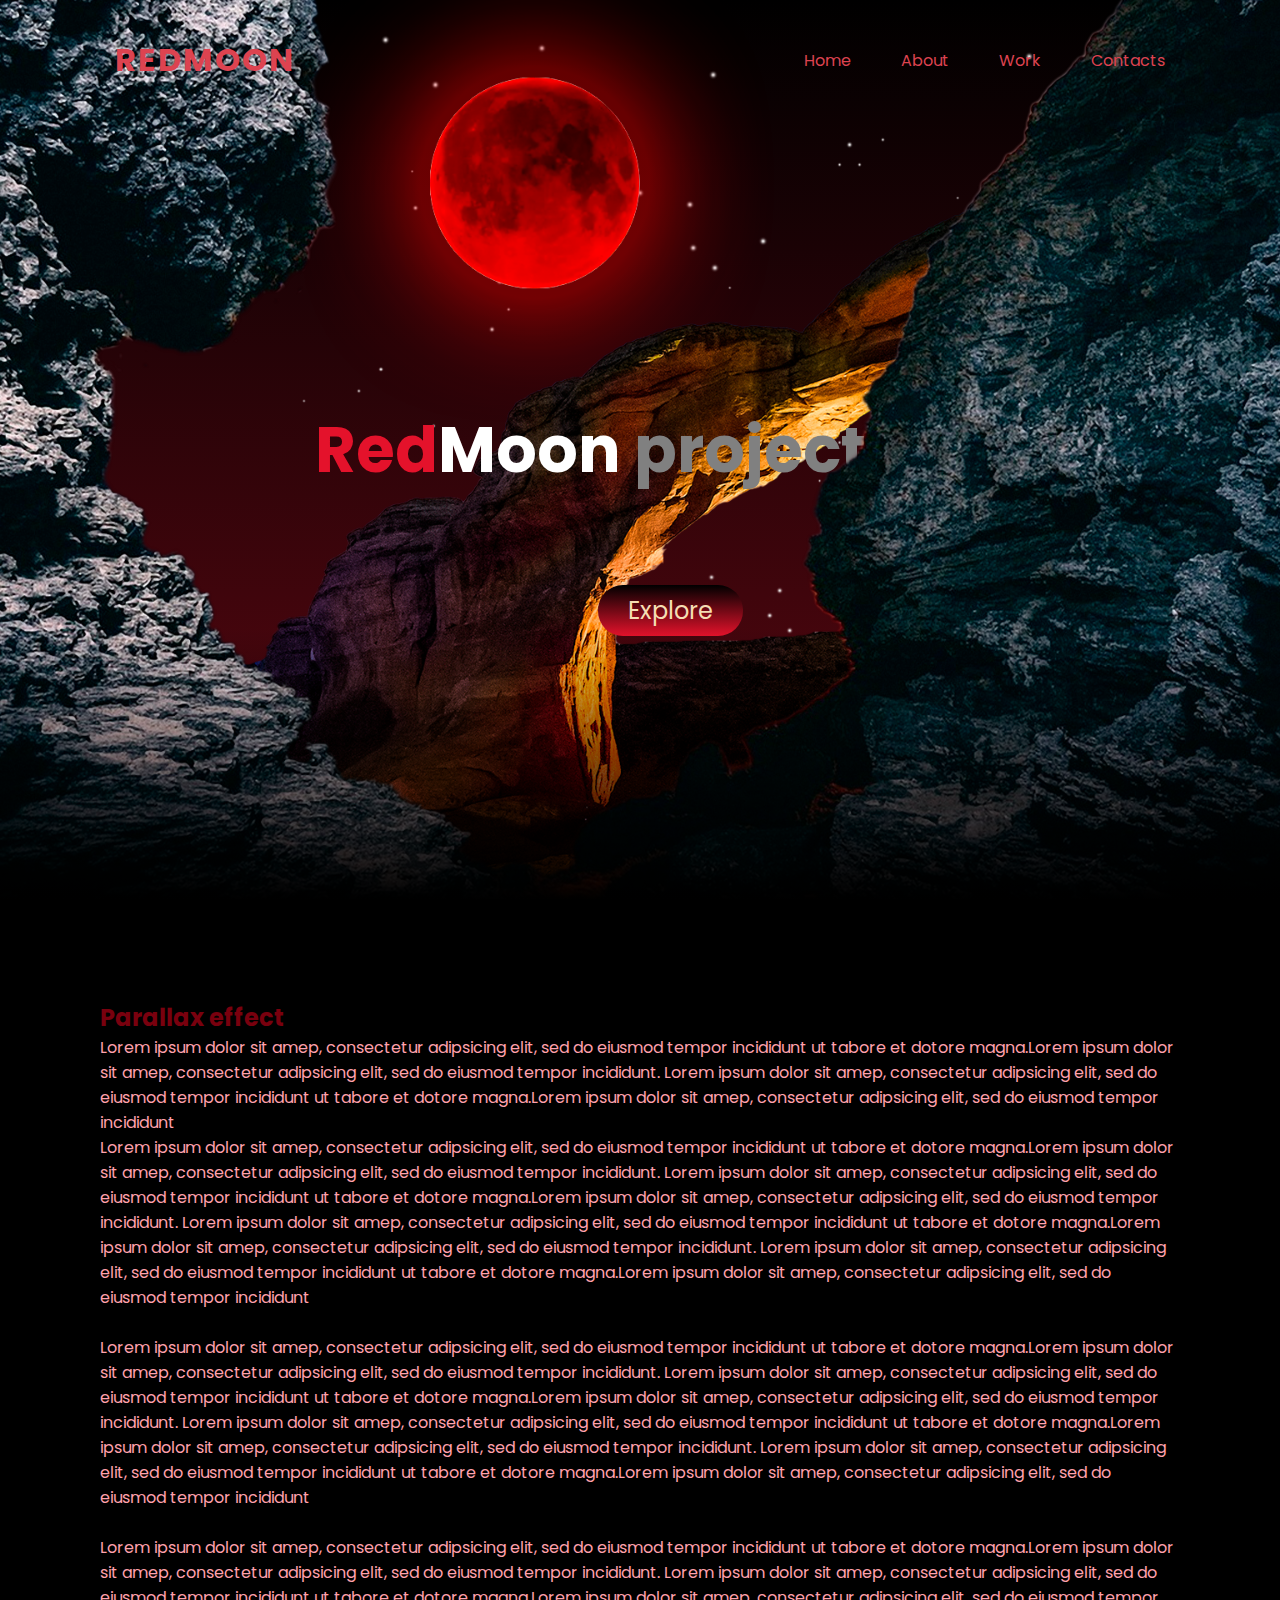
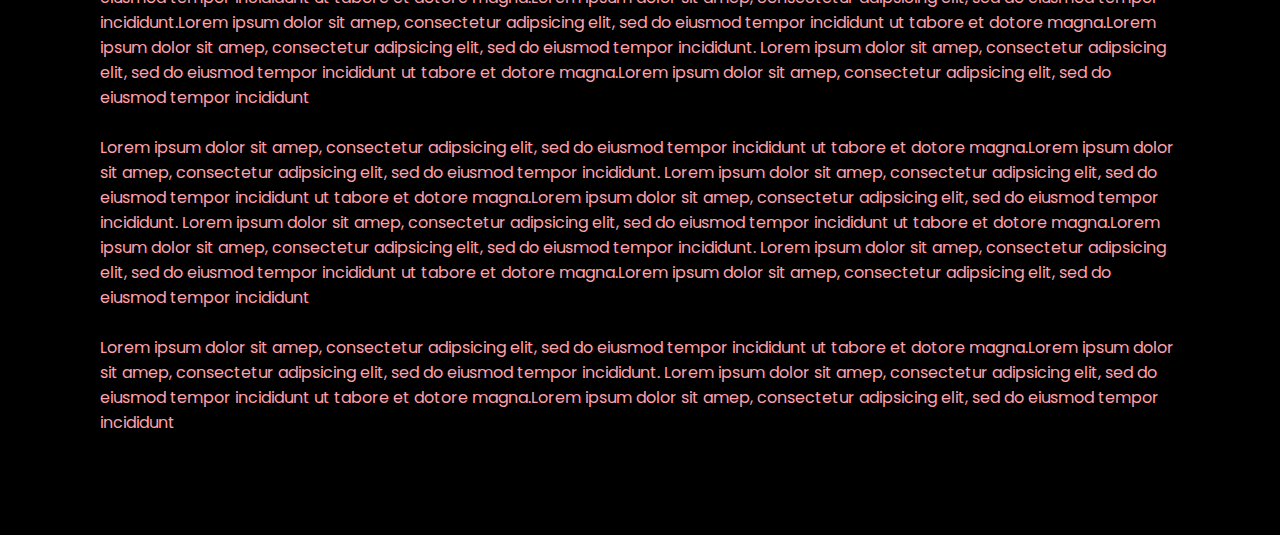
<file: Project №2/index.html>
<!DOCTYPE html>
<html lang="en">
<head>
    <meta charset="UTF-8">
    <meta http-equiv="X-UA-Compatible" content="IE=edge">
    <meta name="viewport" content="width=device-width, initial-scale=1.0">
    <title>Document</title>
    <link rel="preconnect" href="https://fonts.googleapis.com">
    <link rel="preconnect" href="https://fonts.gstatic.com" crossorigin>
    <link href="https://fonts.googleapis.com/css2?family=Poppins:wght@300;400;500;600;700;800;900&display=swap" rel="stylesheet">
    <link rel="stylesheet" href="./css/style.css">
</head>


<body>
    <header>
        <a href="" class="logo">RedMoon</a>
        <ul>
            <li><a href="" class="">Home</a></li>
            <li><a href="" class="">About</a></li>
            <li><a href="" class="">Work</a></li>
            <li><a href="" class="">Contacts</a></li>
        </ul>
    </header>

    <section class="title_animation">
        <img src="./images/stars.png" alt="" id="stars">
        <img src="./images/moon.png" alt="" id="moon">
        <img src="./images/mountains_back.png" alt="" id="mountains_back">
        <h1 id="title_text"><span class="red-txt">Red</span><span class="white-txt">Moon</span><span class="grey-txt"> project</span></h1>
        <a href="" id="title-btn">Explore</a>
        <img src="./images/mountains_front.png" alt="" id="mountains_front">
    </section>
    <div class="section" id="section">
        <h2>Parallax effect</h2>
        <p>Lorem ipsum dolor sit amep, consectetur adipsicing elit, sed do eiusmod tempor incididunt ut tabore et dotore magna.Lorem ipsum dolor sit amep, consectetur adipsicing elit, sed do eiusmod tempor
            incididunt. Lorem ipsum dolor sit amep, consectetur adipsicing elit, sed do eiusmod tempor incididunt ut tabore et dotore magna.Lorem ipsum dolor sit amep, consectetur adipsicing elit, sed do 
            eiusmod tempor incididunt <br> Lorem ipsum dolor sit amep, consectetur adipsicing elit, sed do eiusmod tempor incididunt ut tabore et dotore magna.Lorem ipsum dolor sit amep, consectetur adipsicing elit,
            sed do eiusmod tempor incididunt. Lorem ipsum dolor sit amep, consectetur adipsicing elit, sed do eiusmod tempor incididunt ut tabore et dotore magna.Lorem ipsum dolor sit amep, consectetur adipsicing elit,
            sed do eiusmod tempor incididunt. Lorem ipsum dolor sit amep, consectetur adipsicing elit, sed do eiusmod tempor incididunt ut tabore et dotore magna.Lorem ipsum dolor sit amep, consectetur adipsicing elit, sed do eiusmod tempor
            incididunt. Lorem ipsum dolor sit amep, consectetur adipsicing elit, sed do eiusmod tempor incididunt ut tabore et dotore magna.Lorem ipsum dolor sit amep, consectetur adipsicing elit, sed do 
            eiusmod tempor incididunt <br></br> Lorem ipsum dolor sit amep, consectetur adipsicing elit, sed do eiusmod tempor incididunt ut tabore et dotore magna.Lorem ipsum dolor sit amep, consectetur adipsicing elit,
            sed do eiusmod tempor incididunt. Lorem ipsum dolor sit amep, consectetur adipsicing elit, sed do eiusmod tempor incididunt ut tabore et dotore magna.Lorem ipsum dolor sit amep, consectetur adipsicing elit,
            sed do eiusmod tempor incididunt. Lorem ipsum dolor sit amep, consectetur adipsicing elit, sed do eiusmod tempor incididunt ut tabore et dotore magna.Lorem ipsum dolor sit amep, consectetur adipsicing elit, sed do eiusmod tempor
            incididunt. Lorem ipsum dolor sit amep, consectetur adipsicing elit, sed do eiusmod tempor incididunt ut tabore et dotore magna.Lorem ipsum dolor sit amep, consectetur adipsicing elit, sed do 
            eiusmod tempor incididunt <br></br> Lorem ipsum dolor sit amep, consectetur adipsicing elit, sed do eiusmod tempor incididunt ut tabore et dotore magna.Lorem ipsum dolor sit amep, consectetur adipsicing elit,
            sed do eiusmod tempor incididunt. Lorem ipsum dolor sit amep, consectetur adipsicing elit, sed do eiusmod tempor incididunt ut tabore et dotore magna.Lorem ipsum dolor sit amep, consectetur adipsicing elit,
            sed do eiusmod tempor incididunt.Lorem ipsum dolor sit amep, consectetur adipsicing elit, sed do eiusmod tempor incididunt ut tabore et dotore magna.Lorem ipsum dolor sit amep, consectetur adipsicing elit, sed do eiusmod tempor
            incididunt. Lorem ipsum dolor sit amep, consectetur adipsicing elit, sed do eiusmod tempor incididunt ut tabore et dotore magna.Lorem ipsum dolor sit amep, consectetur adipsicing elit, sed do 
            eiusmod tempor incididunt <br></br> Lorem ipsum dolor sit amep, consectetur adipsicing elit, sed do eiusmod tempor incididunt ut tabore et dotore magna.Lorem ipsum dolor sit amep, consectetur adipsicing elit,
            sed do eiusmod tempor incididunt. Lorem ipsum dolor sit amep, consectetur adipsicing elit, sed do eiusmod tempor incididunt ut tabore et dotore magna.Lorem ipsum dolor sit amep, consectetur adipsicing elit,
            sed do eiusmod tempor incididunt. Lorem ipsum dolor sit amep, consectetur adipsicing elit, sed do eiusmod tempor incididunt ut tabore et dotore magna.Lorem ipsum dolor sit amep, consectetur adipsicing elit, sed do eiusmod tempor
            incididunt. Lorem ipsum dolor sit amep, consectetur adipsicing elit, sed do eiusmod tempor incididunt ut tabore et dotore magna.Lorem ipsum dolor sit amep, consectetur adipsicing elit, sed do 
            eiusmod tempor incididunt <br></br> Lorem ipsum dolor sit amep, consectetur adipsicing elit, sed do eiusmod tempor incididunt ut tabore et dotore magna.Lorem ipsum dolor sit amep, consectetur adipsicing elit,
            sed do eiusmod tempor incididunt. Lorem ipsum dolor sit amep, consectetur adipsicing elit, sed do eiusmod tempor incididunt ut tabore et dotore magna.Lorem ipsum dolor sit amep, consectetur adipsicing elit,
            sed do eiusmod tempor incididunt
        </p>
    </div>



    <script src="./js/scrypt.js"></script>
</body>
</html>
</file>
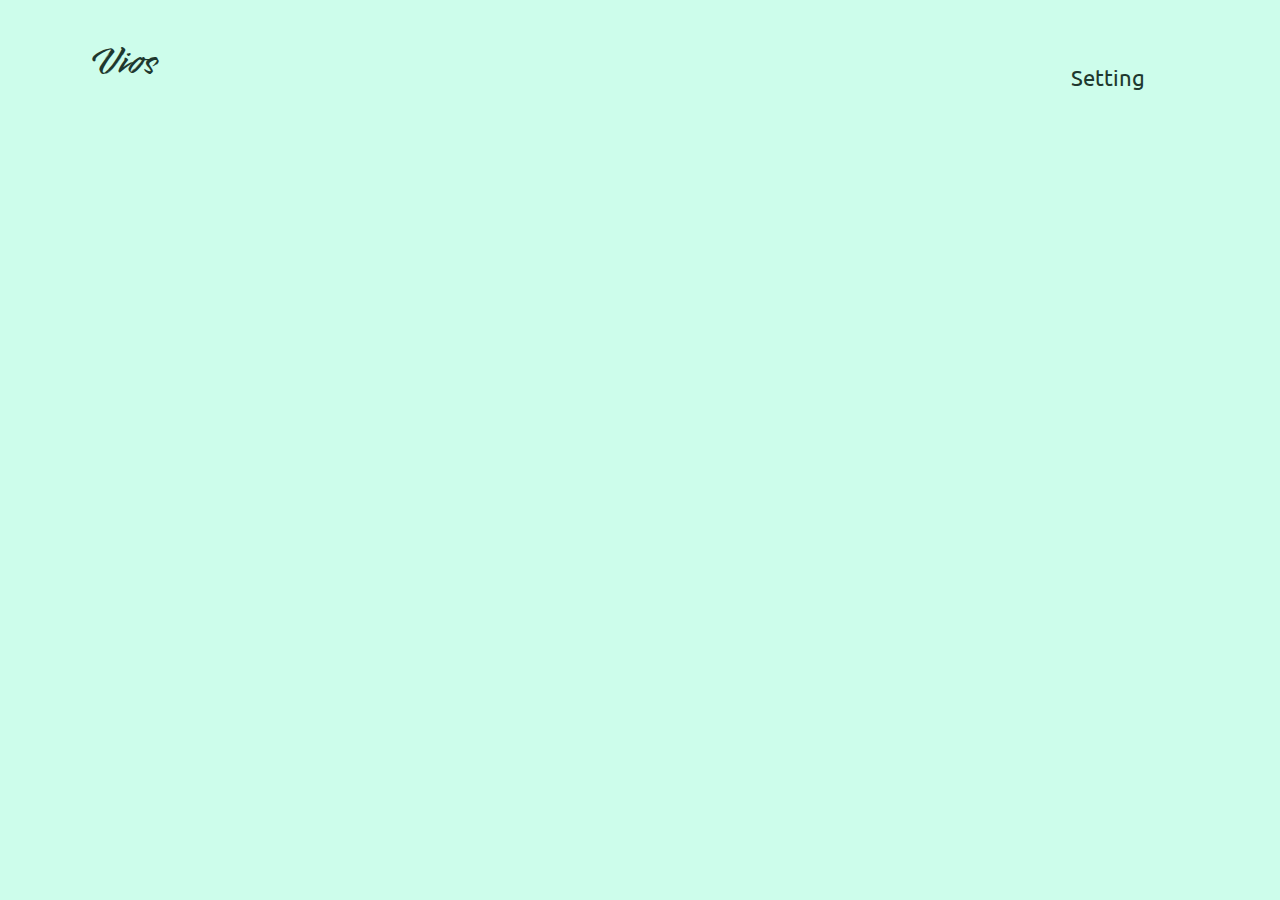
<file: Project №3/index.html>
<!DOCTYPE html>
<html lang="en">
<head>
    <meta charset="UTF-8">
    <meta http-equiv="X-UA-Compatible" content="IE=edge">
    <meta name="viewport" content="width=device-width, initial-scale=1.0">
    <title>Document</title>
    <link rel="preconnect" href="https://fonts.googleapis.com">
    <link rel="preconnect" href="https://fonts.gstatic.com" crossorigin>
    <link href="https://fonts.googleapis.com/css2?family=Raleway:wght@300;400;500;600;700;800&family=Roboto:wght@300;500;700&family=Smooch&family=Ubuntu:wght@400;500;700&display=swap" rel="stylesheet">
    <link rel="stylesheet" href="./css/style.css">

</head>

<body>
    <header class="top">
        <nav>
            <div class="container">
                <div class="nav_bar">
                    <h1 class="logo">Vios</h1>
                    
                    <div class="drop_setting" id="dropSetting">
                        <div class="setting">
                            <p class="label">Setting</p>
                            <img class="setting_img" src="./images/icons/setting_icon.png" alt="">
                        </div>
                        <ul class="item_list">
                            <div class="item_box">
                                <li class="item">
                                    <p>Your Profile</p>
                                    <img src="./images/icons/User.png" alt="">
                                </li>
                            </div>
                            <div class="item_box">
                                <li class="item">
                                    <p>Change Password</p>
                                    <img src="./images/icons/Key.png" alt="">
                                </li>
                            </div>
                            <div class="item_box">
                                <li class="item">
                                    <p>Notifications</p>
                                    <img src="./images/icons/Bell.png" alt="">
                                </li>
                            </div>
                        </ul>
                    </div>
                </div>
            </div>
        </nav>
    </header>
    

    <script src="./js/scrypt.js"></script>
</body>
</html>
</file>
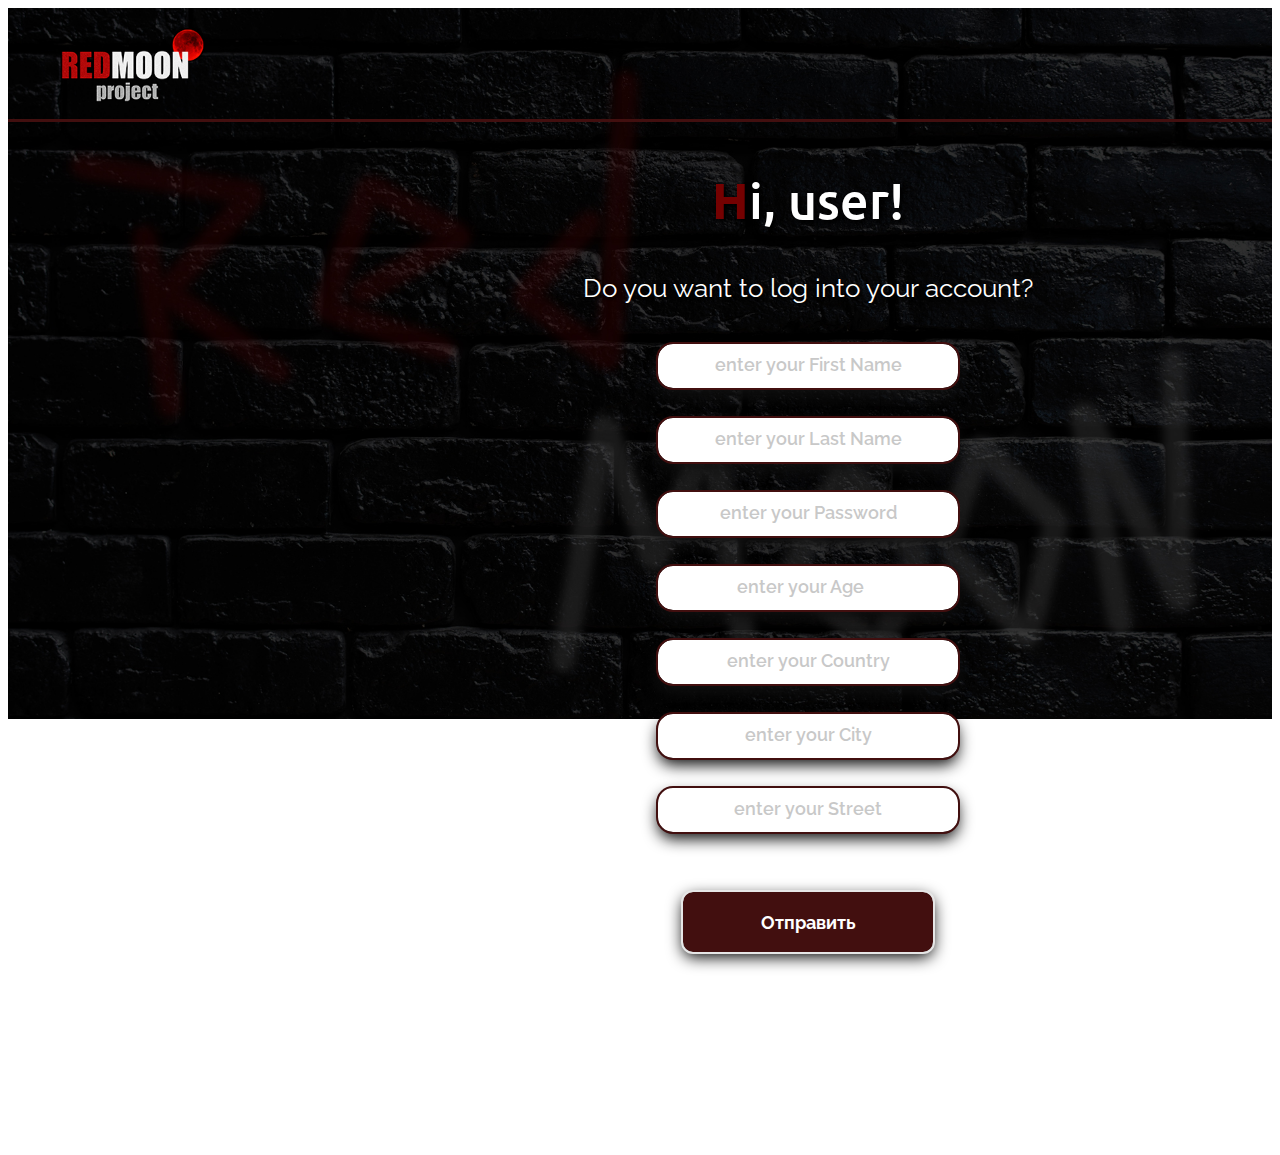
<file: index2.html>
<!DOCTYPE html>
<html lang="en">
<head>
    <meta charset="UTF-8">
    <meta http-equiv="X-UA-Compatible" content="IE=edge">
    <meta name="viewport" content="width=device-width, initial-scale=1.0">
    <title>Document</title>
    <link rel="preconnect" href="https://fonts.googleapis.com">
    <link rel="preconnect" href="https://fonts.gstatic.com" crossorigin>
    <link href="https://fonts.googleapis.com/css2?family=MuseoModerno:wght@400;500;600;700;800&family=Raleway:wght@300;400;500;600;700;800&family=Roboto:wght@300;500;700&family=Ubuntu:wght@400;500;700&display=swap" rel="stylesheet">
    <link rel="stylesheet" href="./css/style_p-2.css">

</head>
<body>

    <header class="top">
        <nav>
            <div class="container">
                <div class="nav_bar">
                    <div class="logo">
                        <img src="./images/RM_logo.png" alt="nexus_logo">
                    </div>
                    <ul class="nav_list">
                        <a href="./index.html"><button class="login_btn">&lArr;</button></a>
                    </ul>
                </div>
            </div>
        </nav>
        <div class="line"></div>
        <div class="container">
            <div class="section_heading">
                <h2><strong class="title_red">H</strong>i, user! </h2>
                <p class="login_txt">Do you want to log into your account? </p>
            </div>

            <div class="enter_account">
                <div class="form">
                    <form action="#" id="form" class="form_body">
                        <div class="form_item">
                            <input placeholder="enter your First Name" 
                                type="text" name="myFirstName" class="inputMyAccount">
                        </div>
                        <div class="form_item">
                            <input placeholder="enter your Last Name" 
                                type="text" name="myLastName" class="inputMyAccount">
                        </div>
                        <div class="form_item">
                            <input placeholder="enter your Password" 
                                type="password" name="myPassword" class="inputMyAccount">
                        </div>
                        <div class="form_item">
                            <input placeholder="enter your Age" 
                                type="number" name="myAge" class="inputMyAccount">
                        </div>
                        <div class="form_item">
                            <input placeholder="enter your Country" 
                                type="text" name="myCountry" class="inputMyAccount">
                        </div>
                        <div class="form_item">
                            <input placeholder="enter your City" 
                                type="text" name="myCity" class="inputMyAccount">
                        </div>
                        <div class="form_item">
                            <input placeholder="enter your Street" 
                                type="text" name="myStreet" class="inputMyAccount">
                        </div>
                        <button type="submit" class="btn_ok">Отправить</button>
                    </form>
                </div>
            </div>

        </div>
    </header>


    <script src="./gsap/minified/gsap.min.js"></script>
    <script src="./js/script_p-2.js"></script>

</body>
</html>
</file>
<file: Project №2/css/style.css>
*{
    margin: 0;
    padding: 0;
    box-sizing: border-box;
    font-family: "Poppins", sans-serif;
    scroll-behavior: smooth;
}
body{
    background: linear-gradient(#000000, #e4122b);
    min-height: 100vh;
    overflow-x: hidden;
}
.red-txt{
    color: #e4122b;
}
.white-txt{
    color: white;
}
.grey-txt{
    color: gray;
}

/*----------------------------------------------------------------Nav Bar--------------------------------------*/
header{
    position: absolute;
    top: 0;
    left: 0;
    width: 100%;
    padding: 30px 100px;
    display: flex;
    justify-content: space-between;
    z-index: 1000;
}
.logo{
    color: rgb(221, 67, 80);
    font-size: 2em;
    font-weight: 700;
    text-decoration: none;
    text-transform: uppercase;
    letter-spacing: 2px;
}
ul{
    display: flex;
    justify-content: center;
    align-items: center;
}
li{
    list-style: none;
    margin-left: 20px;
}
a{
    text-decoration: none;
    padding: 6px 15px;
    color: rgb(221, 67, 80);
    transition: 540ms;
}
a:hover{
    background: #ffbbc3;
    color: #79000e;
    border-radius: 25px;
}

/*-----------------------------------------------------------------------Title---------------------------------------------*/
.title_animation{
    position: relative;
    width: 100%;
    height: 100vh;
    padding: 100px;
    display: flex;
    justify-content: center;
    align-items: center;
}
.title_animation::before{
    content: "";
    position: absolute;
    bottom: 0;
    width: 100%;
    height: 30vh;
    background: linear-gradient(to top, #000000, transparent);
    z-index: 1000;
}
.title_animation img{
    position: absolute;
    top: 0;
    left: 0;
    width: 100%;
    height: 100%;
    object-fit: cover;
    pointer-events: none;
}
#moon{
    z-index: 8;
}
#mountains_back{
    z-index: 9;
}
#mountains_front{
    z-index: 10;
}
#title_text{
    position: absolute;
    white-space: nowrap;
    font-size: 7vh;
    z-index: 9;
    transform: translateX(-50px);
}
#title-btn{
    text-decoration: none;
    padding: 8px 30px;
    background: linear-gradient(#000000, #e4122b);
    border-radius: 25px;
    color: wheat;
    font-size: 1.5em;
    display: inline-block;
    z-index: 9;
    transform: translateY(160px) translateX(30px);
    transition: 1s;
}
#title-btn:hover{
    background: linear-gradient(#0e0e0e, #ff3048);
}
/*------------------------------------------------------------------------------------------------------------------*/
.section{
    background: #000000;
    position: relative;
    padding: 100px;
    z-index: 10;
}
h2{
    color: #79000e;
}
p{
    color: #ffa1ac;
}
</file>
<file: Project №3/css/style.css>
body{
    background-color: rgb(205, 253, 235);
}
.container{
    margin: 0 auto;
    width: 1100px;
}

/* Nav Bar */
.logo{
    font-family: "Smooch", sans-serif;
    font-size: 40px;
    font-weight: 400;
    color: rgb(30, 56, 46);
}
.nav_bar{
    display: flex;
    align-items: center;
    justify-content: space-between;
    width: 100%;
}
.setting{
    display: flex;
    margin-top: 13px;
}
.setting img{
    display: none;
}
.drop_setting{
    position: relative;
    display: inline-block;

    height: 4em;
    min-width: 165px;
    border-radius: 10px;
    user-select: none;
    
}
.drop_setting img{
    display: none;
    height: 20px;
    width: 20px;

}
.label{
    font-family: "Ubuntu", sans-serif;
    font-size: 22px;
    font-weight: 400;
    color: rgb(30, 56, 46);
    text-align: center;
    margin: 0;
    line-height: 3em;
    height: 100%;
    width: 100%;
}
.item_list{
    max-height: 0;
    margin: 0;
    margin-top: 4px;
    padding: 0;
    border-radius: 5px;
    list-style-type: none;
    background-color: rgb(236, 255, 246);
    overflow: hidden;
    transition: 540ms;
}
.drop_setting.active .item_list{
    max-height: 200px;
    box-shadow: 0 0 7px 1px rgb(95, 95, 95);
}

.item{
    user-select: none;
    padding: 10px 20px;
    cursor: pointer;
}
.item:hover{
    background-color: rgb(79, 233, 207);
    color: white;
}

@media screen and (max-width: 768px) {
    .container{
        width: 560px;
    }
    .drop_setting img{
        display: block;
        position: relative;
        margin: 0 auto;
        height: 40px;
        width: 40px;
        z-index: 10;
    }
    .label{
        display: none;
    }
    .drop_setting{
        position: relative;
        display: inline-block;
        height: 4em;
        min-width: 165px;
        border-radius: 10px;
        user-select: none;
        
    }
    li p{
        display: none;
    }
    li img{
        z-index: 10;

    }
    .item_list{
        max-height: 0;
        margin: 0;
        margin-top: 40px;
        padding: 0;
        border-radius: 5px;
        list-style-type: none;
        background-color: rgb(236, 255, 246);
        overflow: hidden;
        margin-left: auto;
        margin-right: auto;
        max-width: 100px;
        transition: 540ms;
    }
    .drop_setting.active .item_list{
        max-height: 200px;
        box-shadow: 0 0 7px 1px rgb(95, 95, 95);
    }
}
</file>
<file: css/style_p-2.css>
.container{
    margin: 0 auto;
    width: 1600px;
}
.section_heading{
    margin: 0 auto;
    width: 600px;
    text-align: center;
}
h1{
    font-family: "Ubuntu", sans-serif;
    font-size: 75px;
    font-weight: 700;
    color: white;
}
h2{
    font-family: "Ubuntu", sans-serif;
    font-size: 50px;
    font-weight: 500;
    color: white;
    text-shadow: 3px 3px 4px black;
}
h3{
    font-family: "Ubuntu", sans-serif;
    font-size: 30px;
    font-weight: 400;
    color: white;
    text-shadow: 2px 2px 3px black;
}
p{
    font-family: "Raleway", sans-serif;
    font-size: 16px;
    font-weight: 400;
    color: white;
}
.line{
    content: "";
    height: 3px;
    width: 100%;
    background-color: rgb(66, 15, 15);
    display: inline-block;
}
.line_bold{
    content: "";
    height: 40px;
    width: 100%;
    margin: 0;
    padding: 0;
    background-color: rgb(66, 15, 15);
    display: inline-block;
}
.title_red{
    color: rgb(116, 1, 1);
}
.title_white{
    color: rgb(255, 255, 255);
}
span{
    font-weight: 500;
    color: rgb(189, 189, 189);
}
.text_center{
    text-align: center;
}

/* Navigation bar */
.top{
    background-size: 100%;
    background-repeat: no-repeat;
    background-image: url(../images/RedMoon_title_bg.jpg);
}
.nav_bar{
    padding-top: 20px;
    padding-left: 30px;
    padding-right: 30px;
    margin-left: 20px;
    margin-right: 20px;
    display: flex;
    justify-content: space-between;
    text-align: center;
    height: 80px;
}
.logo img{
    width: 150px;
}
.nav_list{
    margin: 0;
    padding: 0;
    list-style: none;
    align-items: center;
}
.nav_stack{
    margin-left: 40px;
    display: inline-block;
    align-items: center;
}
.nav_item{
    font-family: "Ubuntu", sans-serif;
    font-size: 30px;
    font-weight: 400;
    color: white;
    text-decoration: none;
    padding-left: 5px;
    padding-right: 5px;
    padding-top: 5px;
    padding-bottom: 5px;
    border-radius: 5px;
    transition: 540ms;
}
.nav_item:hover{
    box-shadow: 0 0 5px 2px rgb(207, 20, 20);
}
.login_btn{
    padding-top: 20px;
    padding-bottom: 20px;
    padding-left: 25px;
    padding-right: 25px;
    margin-left: 40px;
    font-family: "Ubuntu", sans-serif;
    font-size: 30px;
    font-weight: 400;
    color: white;
    background-color: rgb(66, 15, 15);
    border: none;
    border-radius: 20px;
    transition: 540ms;
}
.login_btn:hover{
    box-shadow: 0 0 5px 2px rgb(207, 20, 20);
}
.login_btn:active{
    box-shadow: 0 0 5px 2px rgb(126, 43, 43);
    background-color: rgb(29, 6, 6);
    transform: scale(0.9);
}

/* Log In */

.login{
    background-color: #202020;
}
.bg{
    background-color: #202020;
}
.login_btn{
    padding-left: 53px;
    padding-right: 53px;
}
.login_txt{
    font-family: "Raleway", sans-serif;
    font-size: 26px;
    font-weight: 400;
    color: white;
    text-shadow: 2px 2px 3px black;
}
.form{
    text-align: center;
}
.myAccount{
    padding-bottom: 150px;

}
.enter_account{
    display: flex;
    flex-direction: column;
    align-items: center;
    padding-bottom: 150px;
}
.inputMyAccount{
    height: 44px;
    width: 300px;
    box-sizing: border-box;
    border-radius: 15px;
    border: none;
    outline: 2px solid rgb(66, 15, 15);
    margin: 15px;
    font-family: "Raleway", sans-serif;
    font-size: 15px;
    font-weight: 500;
    text-align: center;
    box-shadow: 0 7px 15px rgb(17, 17, 17);
    transition: 540ms;
}
.inputMyAccount:focus{
    background-color: rgb(212, 146, 146);
    font-family: "Raleway", sans-serif;
    font-size: 18px;
    font-weight: 600;
    box-shadow: 0 7px 15px rgb(119, 23, 23);
}
.inputMyAccount::placeholder{
    color: rgb(177, 177, 177);
    font-family: "Raleway", sans-serif;
    font-size: 18px;
    font-weight: 600;
    text-align: center;
    opacity: 0.7;
}
.btn_ok{
    height: 60px;
    width: 250px;
    box-sizing: border-box;
    border-radius: 10px;
    border: none;
    outline: 2px solid #e6e6e6;
    margin: 45px;
    font-family: "Raleway",sans-serif;
    font-size: 18px;
    font-weight: 700;
    text-align: center;
    box-shadow: 0 5px 16px rgb(0, 0, 0);
    background-color: rgb(66, 15, 15);
    color: white;
    transition: 540ms;
}
.btn_ok:hover{
    background-color: rgb(94, 22, 22);
    outline: 2px solid #dd8d8d;
    box-shadow: 0 5px 16px rgb(207, 20, 20);
}
.btn_ok:active{
    background-color: rgb(66, 15, 15);
    box-shadow: 0 5px 16px rgb(207, 20, 20);
    transform: scale(0.9);
}
</file>
